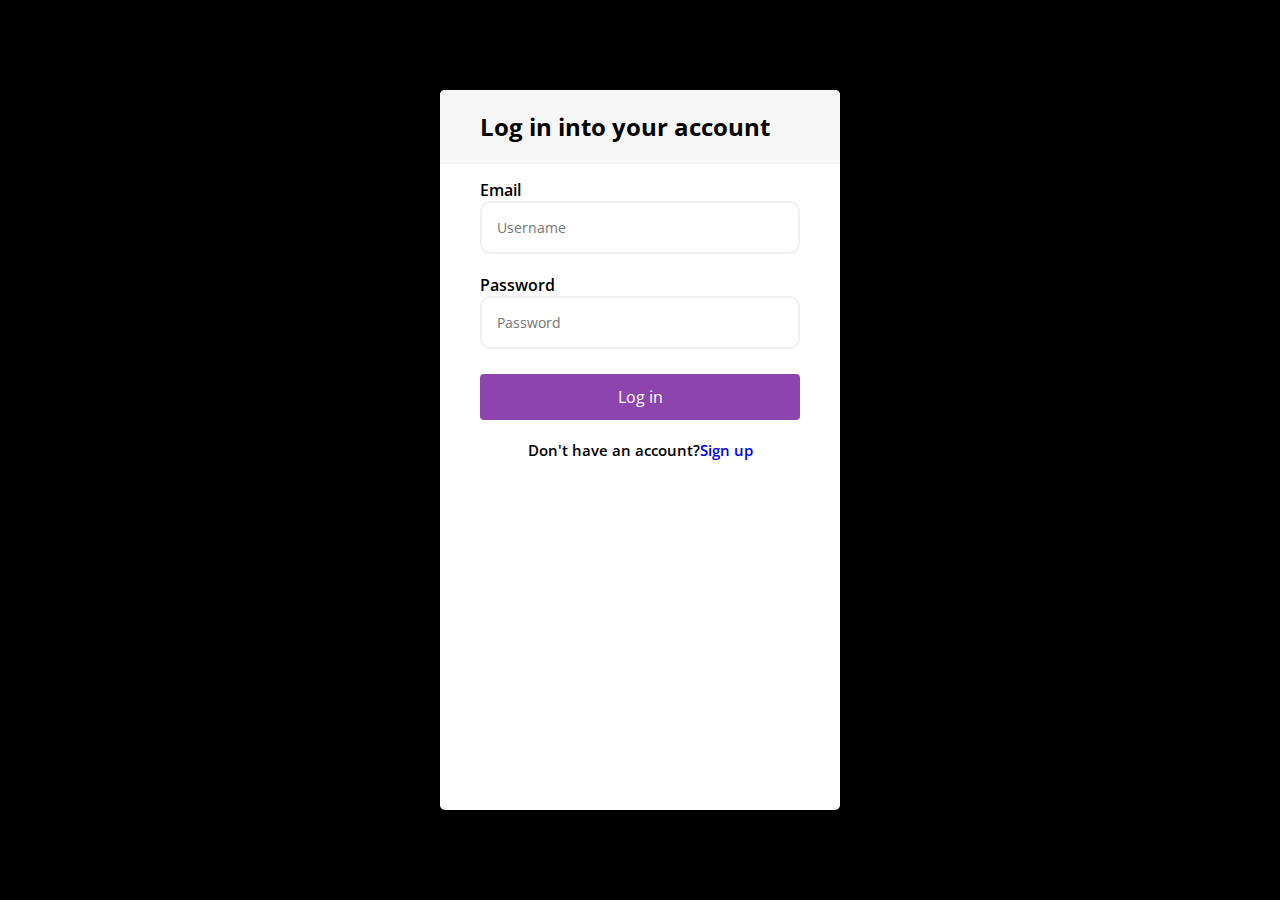
<file: index.html>
<!DOCTYPE html>
<html lang="en">

<head>
    <meta charset="UTF-8">
    <meta http-equiv="X-UA-Compatible" content="IE=edge">
    <meta name="viewport" content="width=device-width, initial-scale=1.0">
    <title>Document</title>
    <link rel="stylesheet" href="https://cdnjs.cloudflare.com/ajax/libs/font-awesome/5.15.2/css/all.min.css"
        integrity="sha512-HK5fgLBL+xu6dm/Ii3z4xhlSUyZgTT9tuc/hSrtw6uzJOvgRr2a9jyxxT1ely+B+xFAmJKVSTbpM/CuL7qxO8w=="
        crossorigin="anonymous" />
    <link rel="stylesheet" href="style.css">
</head>

<body>
    <div class="container containerr">
        <div class="header">
            <h2>Log in into your account</h2>
        </div>
        <form id="form" class="form">
            <div class="form-control">
                <label for="Email">Email</label>
                <input type="text" placeholder="Username" id="Email" />
                <i class="fas fa-check-circle"></i>
                <i class="fas fa-exclamation-circle"></i>
                <small>Error message</small>
            </div>
            <div class="form-control">
                <label for="username">Password</label>
                <input type="password" placeholder="Password" id="password" />
                <i class="fas fa-check-circle"></i>
                <i class="fas fa-exclamation-circle"></i>
                <small>Error message</small>
            </div>

            <button>Log in</button>
            <h5 class="login">Don't have an account?<a href="signup.html">Sign up</a></h5>

        </form>
    </div>
    <script src="index.js"></script>
</body>
</file>
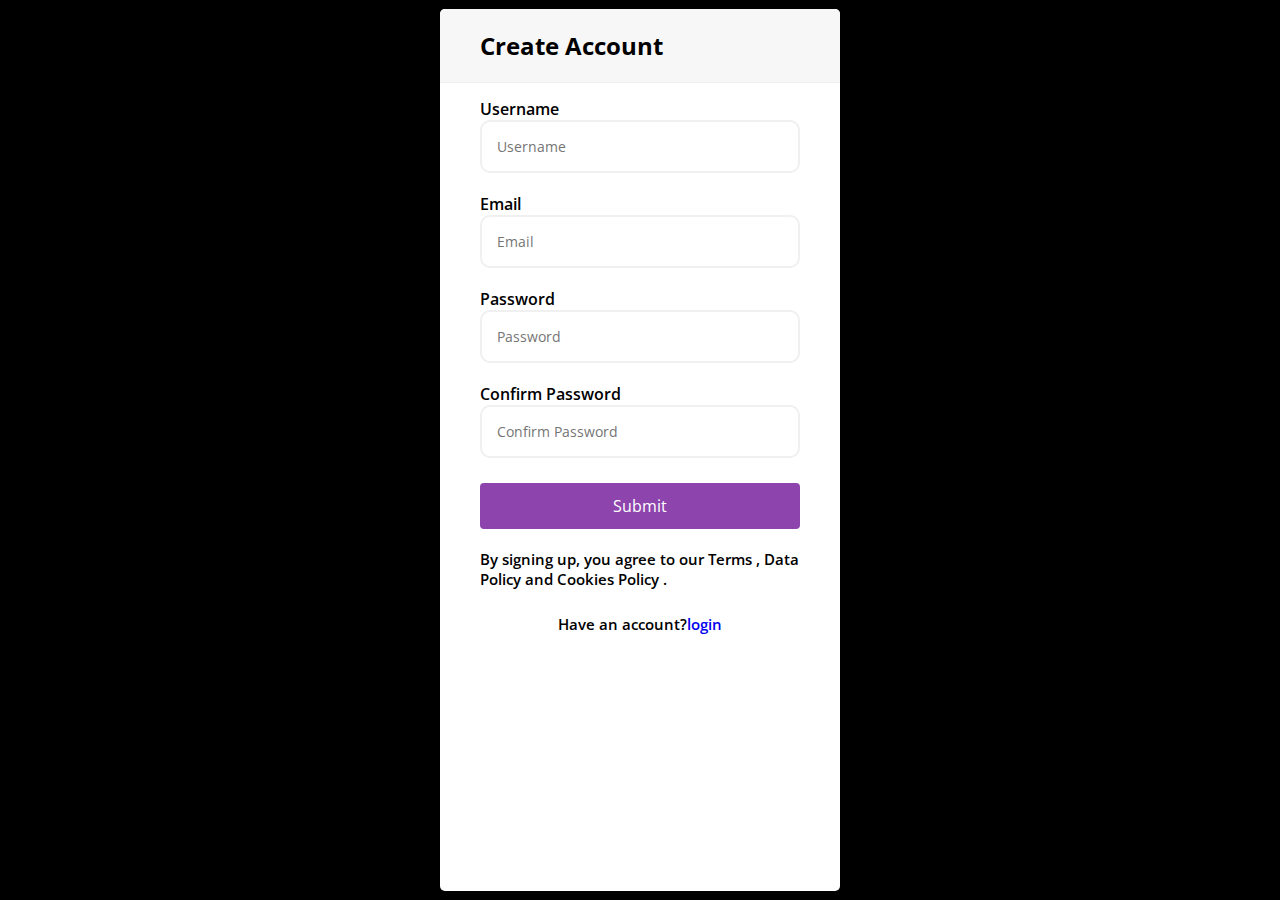
<file: signup.html>
<!DOCTYPE html>
<html lang="en">

<head>
    <meta charset="UTF-8">
    <meta http-equiv="X-UA-Compatible" content="IE=edge">
    <meta name="viewport" content="width=device-width, initial-scale=1.0">
    <title>Document</title>
    <link rel="stylesheet" href="https://cdnjs.cloudflare.com/ajax/libs/font-awesome/5.15.2/css/all.min.css"
        integrity="sha512-HK5fgLBL+xu6dm/Ii3z4xhlSUyZgTT9tuc/hSrtw6uzJOvgRr2a9jyxxT1ely+B+xFAmJKVSTbpM/CuL7qxO8w=="
        crossorigin="anonymous" />
    <link rel="stylesheet" href="style.css">
</head>

<body>
    <div class="container">
        <div class="header">
            <h2>Create Account</h2>
        </div>
        <form id="form" class="form">
            <div class="form-control">
                <label for="username">Username</label>
                <input type="text" placeholder="Username" id="username" />
                <i class="fas fa-check-circle"></i>
                <i class="fas fa-exclamation-circle"></i>
                <small>Error message</small>
            </div>
            <div class="form-control">
                <label for="username">Email</label>
                <input type="email" placeholder="Email" id="email" />
                <i class="fas fa-check-circle"></i>
                <i class="fas fa-exclamation-circle"></i>
                <small>Error message</small>
            </div>
            <div class="form-control">
                <label for="username">Password</label>
                <input type="password" placeholder="Password" id="password" />
                <i class="fas fa-check-circle"></i>
                <i class="fas fa-exclamation-circle"></i>
                <small>Error message</small>
            </div>
            <div class="form-control">
                <label for="username"> Confirm Password</label>
                <input type="password" placeholder="Confirm Password" id="password2" />
                <i class="fas fa-check-circle"></i>
                <i class="fas fa-exclamation-circle"></i>
                <small>Error message</small>
            </div>
            <button>Submit</button>
            <h5 class="footer">By signing up, you agree to our Terms , Data Policy and Cookies Policy .</h5>
            <h5 class="login">Have an account?<a href="index.html">login</a></h5>

        </form>


    </div>
    <script src="signup.js"></script>
</body>
</file>
<file: style.css>
@import url('https://fonts.googleapis.com/css?family=Muli&display=swap');
@import url('https://fonts.googleapis.com/css?family=Open+Sans:400,500&display=swap');

* {
	box-sizing: border-box;
}

body {
	background-color:black;
	font-family: 'Open Sans', sans-serif;
	display: flex;
	align-items: center;
	justify-content: center;
	min-height: 100vh;
	margin: 0;
}

.container {
	background-color:white;
	border-radius: 5px;
	box-shadow: 0 2px 5px rgba(0, 0, 0, 0.3);
	overflow: hidden;
	width: 400px;
	max-width: 100%;
    height: 98vh;
    
}
.containerr{
    height:80vh;
}

.header {
	border-bottom: 1px solid #f0f0f0;
	background-color: #f7f7f7;
	padding: 20px 40px;
}

.header h2 {
	margin:0px;
}

.form {
	padding: 30px 40px;	
}

.form-control {
	margin-bottom:15px;
    margin-top: -30px;
	padding-bottom: 20px;
	position: relative;
}

.form-control label {
	display: inline-block;
	margin-top:15px;
    font-weight: 600;
}

.form-control input {
	border: 2px solid #f0f0f0;
	border-radius:10px;
	display: block;
	font-family: inherit;
	font-size: 14px;
	padding: 15px;
	width: 100%;
   
}

.form-control input:focus {
	outline: 0;
	border-color: #777;
}

.form-control.success input {
	border-color: #2ecc71;
}

.form-control.error input {
	border-color: #e74c3c;
}

.form-control i {
	visibility: hidden;
	position: absolute;
	top: 40px;
	right: 10px;
}

.form-control.success i.fa-check-circle {
	color: #2ecc71;
	visibility: visible;
}

.form-control.error i.fa-exclamation-circle {
	color: #e74c3c;
	visibility: visible;
}

.form-control small {
	color: #e74c3c;
	position: absolute;
	bottom: 0;
	left: 0;
    font-weight: 600;
	visibility: hidden;
}

.form-control.error small {
	visibility: visible;
}

.form button {
	background-color: #8e44ad;
	border: 2px solid #8e44ad;
	border-radius: 4px;
	color: #fff;
	display: block;
	font-family: inherit;
	font-size: 16px;
	padding: 10px;
	margin-top:-10px;
	width: 100%;
}
h5{
    margin-top:20px;
    font-weight:600;
    font-size: 15px;
}
.login{
    text-align: center;
}

a{
    text-decoration: none;
    font-weight: 600;
    
}
</file>
